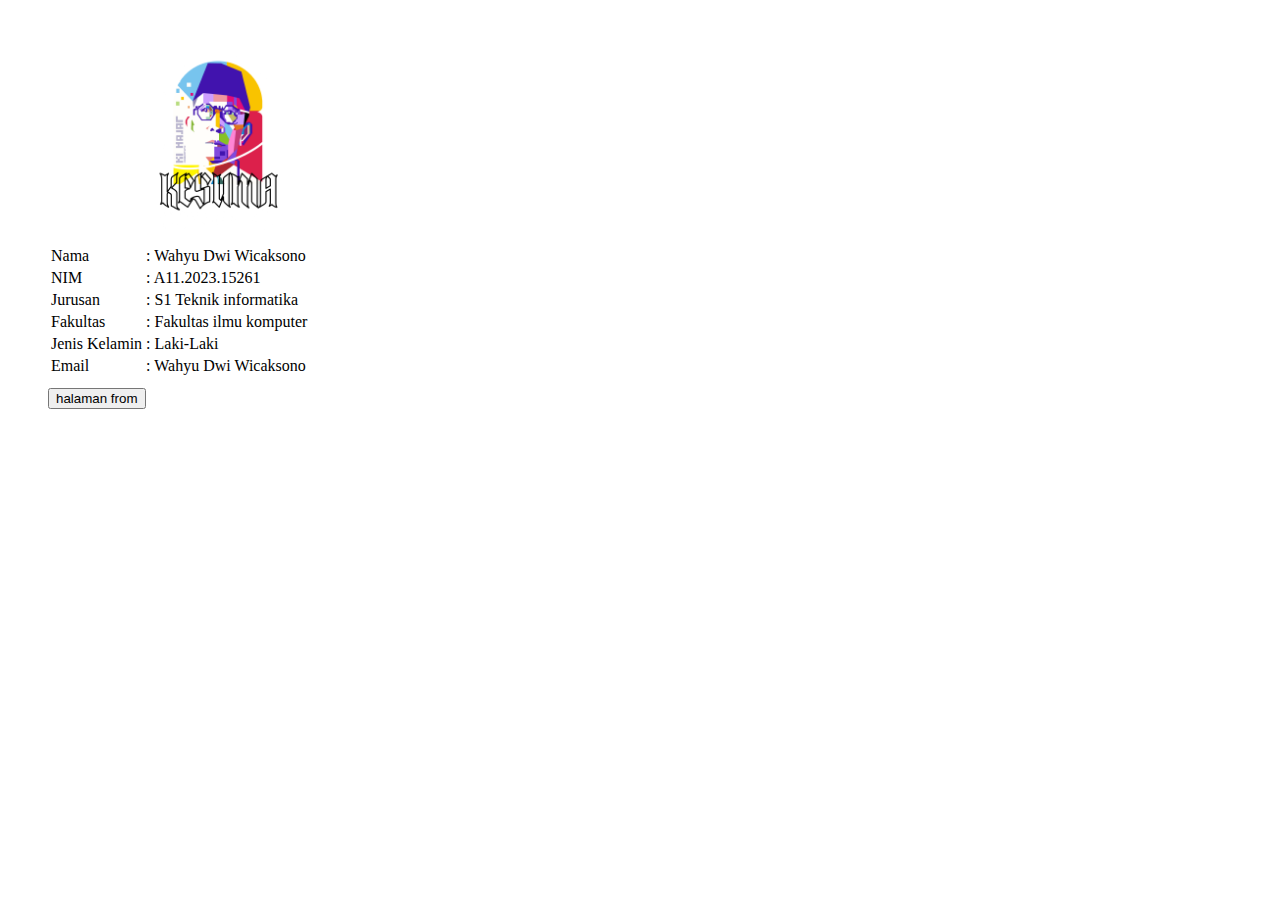
<file: minggu 1/index.html>
<!DOCTYPE html>
<html lang="en">
<head>
    <meta charset="UTF-8">
    <meta name="viewport" content="width=device-width, initial-scale=1.0">
    <title>Document</title>
</head>
<body>
    <div style="margin: 40px;">
        <img src="img/20230411_211257.png" style="margin-left:70px;" width="200px"> 

        <table>
            <tr>
                <td>Nama</td>
                <td>:   Wahyu Dwi Wicaksono</td>
            </tr>
            <tr>
                <td>NIM</td>
                <td>:   A11.2023.15261</td>
            </tr>
            <tr>
                <td>Jurusan</td>
                <td>:   S1 Teknik informatika</td>
            </tr>
            <tr>
                <td>Fakultas</td>
                <td>:   Fakultas ilmu komputer</td>
            </tr>
            <tr>
                <td>Jenis Kelamin</td>
                <td>:   Laki-Laki</td>
            </tr>
            <tr>
                <td>Email</td>
                <td>:   Wahyu Dwi Wicaksono</td>
            </tr>
        </table>
        <div style="margin-top: 10px;"></div>
        <a href="halaman from.html"><button>halaman from</button></a>
    </p>
</body>
</html>
</file>
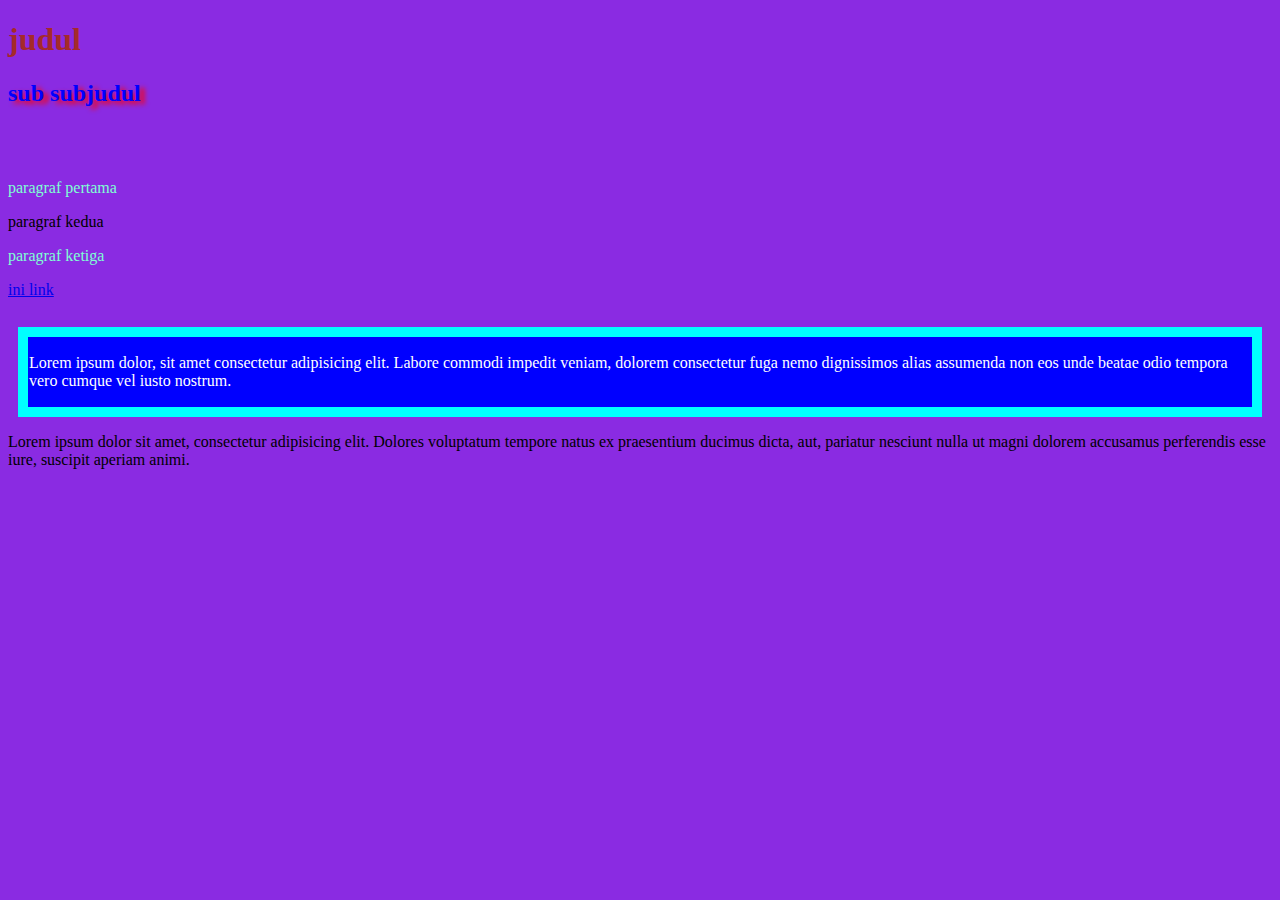
<file: minggu 2/latihan/index.html>
<!DOCTYPE html>
<html lang="en">
<head>
    <meta charset="UTF-8">
    <meta name="viewport" content="width=, initial-scale=1.0">
    <title>Document</title>
<!-- eksternal css -->
    <link rel="stylesheet" href="assets/css/style.css">
    <!-- internal css -->
    <!-- <style>
        h1 {
            color: blue;
        }
    </style> -->
</head>
<body>
    <!-- inline css -->
    <!-- <h1 style="font-size: 45px;">judul</h1> -->
    <h1 id="judul">judul</h1>
    <h2 class="sub-judul">sub subjudul</h2>
    <p class="content">Lorem ipsum dolor, sit amet consectetur adipisicing elit. Obcaecati ipsa sunt iste incidunt earum, nemo laborum cum molestias facilis qui autem in enim similique? Voluptatibus pariatur modi nemo error magni?</p>

    <div>
        <p class="p1">paragraf pertama</p>
        <p class="p2">paragraf kedua</p>
        <section>
            <p class="p3">paragraf ketiga</p>
        </section>
    </div>

    <a href="#"class="link">ini link</a>
    <br/>
    <br/> 

    <div class="box">
        <div class="content">
            <p>Lorem ipsum dolor, sit amet consectetur adipisicing elit. Labore commodi impedit veniam, dolorem consectetur fuga nemo dignissimos alias assumenda non eos unde beatae odio tempora vero cumque vel iusto nostrum.</p>
        </div>
    </div>
    <div class="border">
        <p>Lorem ipsum dolor sit amet, consectetur adipisicing elit. Dolores voluptatum tempore natus ex praesentium ducimus dicta, aut, pariatur nesciunt nulla ut magni dolorem accusamus perferendis esse iure, suscipit aperiam animi.</p>
    </div>
</body>
</html>
</file>
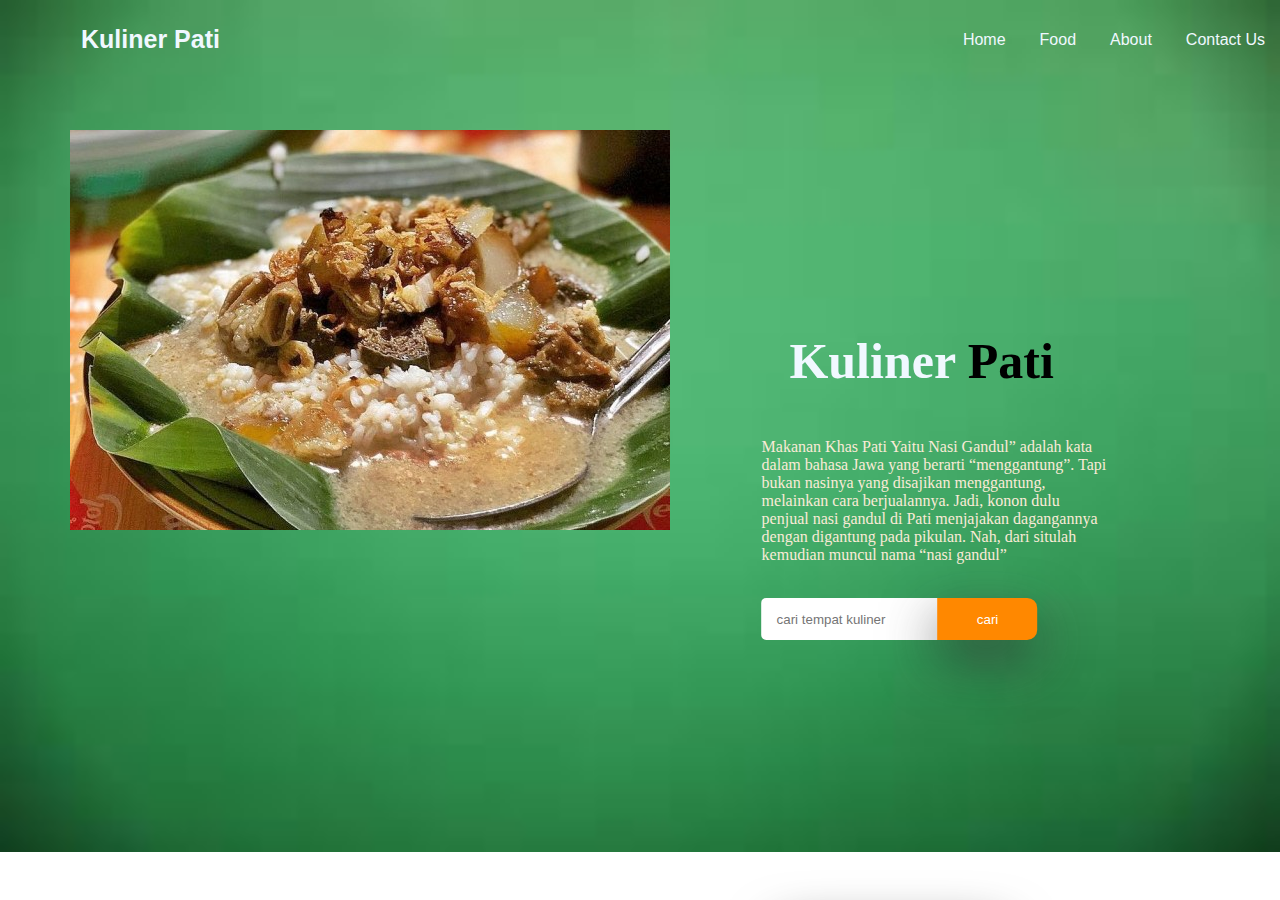
<file: minggu 2/tugas/index.html>
<!DOCTYPE html>
<html lang="en">
<head>
    <meta charset="UTF-8">
    <meta name="viewport" content="width=device-width, initial-scale=1.0">
    <title>landing page</title>
    <link rel="stylesheet" href="assets/css/style.css">
</head>
<body>
    <div class="wrapper">
        <div class="nav">
            <div class="logo">
                <a href="#">
                    <p>Kuliner Pati</p>
                </a>
            </div>
            <ul>
                <li>Home</li>
                <li>Food</li>
                <li>About</li>
                <li>Contact Us</li>
            </ul>
        </div>
        <div class="header">
            <h1>Kuliner <span>Pati</span></h1>
        </div>
        <div class="content-header"> 
            <br>  
            <br>
            <br>
            <br>                               
            <p>Makanan Khas Pati Yaitu Nasi Gandul” adalah kata dalam bahasa Jawa yang berarti “menggantung”. Tapi bukan nasinya yang disajikan menggantung, melainkan cara berjualannya. Jadi, konon dulu penjual nasi gandul di Pati menjajakan dagangannya dengan digantung pada pikulan. Nah, dari situlah kemudian muncul nama “nasi gandul”</p>
            <br>
            <input type="text" name="text" class="search-input" placeholder="cari tempat kuliner">
            <input class="search-btn" type="button" value="cari">
        </div>
        
        <div class="col.img">
            <img src="assets/img/ns.gandul.jpg" style="margin-top: 130px; width: 600px; margin-left: 70px;">
        </div>
    </div>
</body>
</html>
</file>
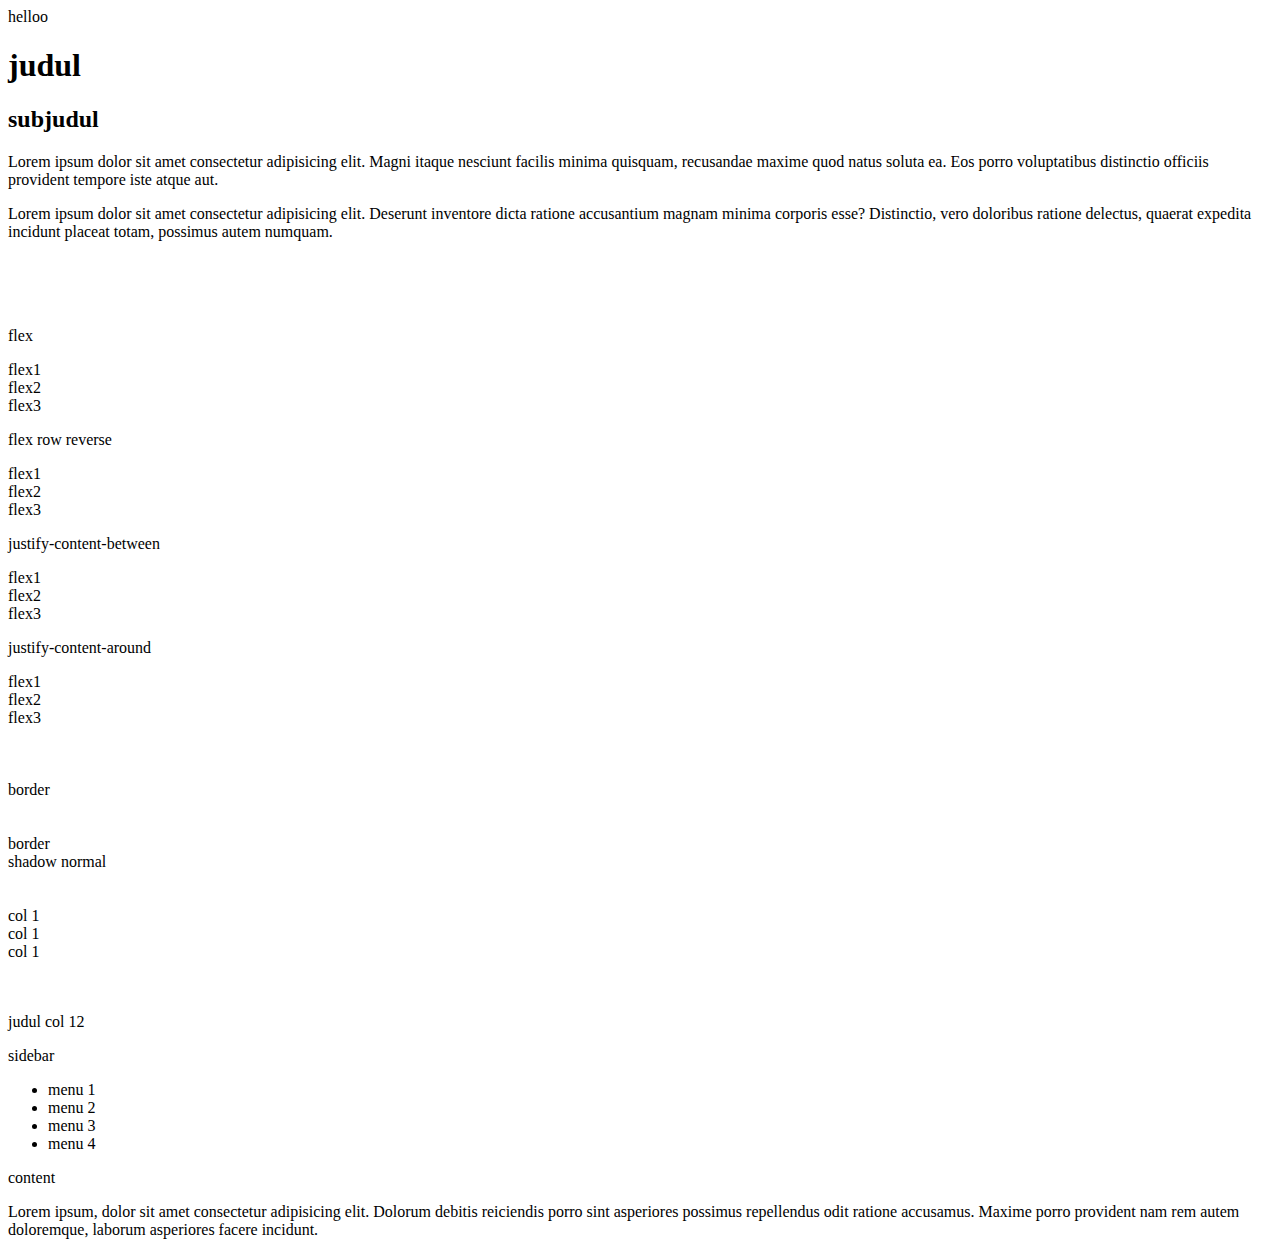
<file: minggu 3/latihan/index.html>
<!DOCTYPE html>
<html lang="en">

<head>
    <meta charset="UTF-8">
    <meta name="viewport" content="width=device-width, initial-scale=1.0">
    <title>latihan bosotstap</title>
    <link href="https://cdn.jsdelivr.net/npm/bootstrap@5.3.2/dist/css/bootstrap.min.css" rel="stylesheet"
        integrity="sha384-T3c6CoIi6uLrA9TneNEoa7RxnatzjcDSCmG1MXxSR1GAsXEV/Dwwykc2MPK8M2HN" crossorigin="anonymous">
</head>

<body>
    <div class="=p-3 bg-primary mt-2 mb-3">helloo</div>
    <div class="bg-primary">
        <h1 class="text-light">judul</h1>
        <h2 class="fst-italic text-light">subjudul</h2>
        <p class="text-end text-light">Lorem ipsum dolor sit amet consectetur adipisicing elit. Magni itaque nesciunt
            facilis minima quisquam, recusandae maxime quod natus soluta ea. Eos porro voluptatibus distinctio officiis
            provident tempore iste atque aut.</p>
        <p class="text-center text-light fw-semibold">Lorem ipsum dolor sit amet consectetur adipisicing elit. Deserunt
            inventore
            dicta ratione accusantium magnam minima corporis esse? Distinctio, vero doloribus ratione delectus, quaerat
            expedita incidunt placeat totam, possimus autem numquam.</p>
    </div>
    <br>
    <br>
    <br>
    <div class="bg-secondary p-3">
        <p class="text-light">flex</p>
        <div class="d-flex">
            <div class="bg-success p-3 text-light">flex1</div>
            <div class="bg-danger p-3 text-light">flex2</div>
            <div class="bg-warning p-3 text-light">flex3</div>
        </div>
        <p class="text-light text-end">flex row reverse</p>
        <div class="d-flex flex-row-reverse">
            <div class="bg-success p-3 text-light">flex1</div>
            <div class="bg-danger p-3 text-light">flex2</div>
            <div class="bg-warning p-3 text-light">flex3</div>
        </div>
        <p class="text-light text-center">justify-content-between</p>
        <div class="d-flex justify-content-between">
            <div class="bg-success p-3 text-light">flex1</div>
            <div class="bg-danger p-3 text-light">flex2</div>
            <div class="bg-warning p-3 text-light">flex3</div>
        </div>
        <p class="text-light text-center">justify-content-around</p>
        <div class="d-flex justify-content-around">
            <div class="bg-success p-3 text-light">flex1</div>
            <div class="bg-danger p-3 text-light">flex2</div>
            <div class="bg-warning p-3 text-light">flex3</div>
        </div>
        <br>
        <br>
        <br>
        <div class="d-flex">
            <div class="bg-info p-3 rounded-circle">border</div>
        </div>
        <br> <br>
        <div class="d-flex">
            <div class="border border-4 border-dark bg-info p-3 border-5 border-start-0 border-top-0 
            ">border</div>
        </div>
        <div class="shadow p-3 mb-4">shadow normal</div>
        <br>
        <br>
        <div class="row">
            <div class="col-6 bg-danger p-3">col 1</div>
            <div class="col-6 bg-primary p-3">col 1</div>
            <div class="col-6 bg-warning p-3">col 1</div>
        </div>
        <br>
        <br>
        <div class="row">
            <div class="col-12 bg-danger">
                <p class="text-light text-center">judul col 12</p>
            </div>
            <div class="col-4 bg-primary">
                <p>sidebar</p>
                <ul>
                    <li>menu 1</li>
                    <li>menu 2</li>
                    <li>menu 3</li>
                    <li>menu 4</li>
                </ul>
            </div>
            <div class="col-8 bg-success">
                <p>content</p>
                <div class="col-3">
                    <div class="row">
                        <div class="box-bg-dark">Lorem ipsum, dolor sit amet consectetur adipisicing elit. Dolorum
                            debitis
                            reiciendis porro sint asperiores possimus repellendus odit ratione accusamus. Maxime porro
                            provident nam rem autem doloremque, laborum asperiores facere incidunt.</div>
                    </div>
                </div>
            </div>
            <div class="col-12 bg-warning text-center"></div>
        </div>
        <script src="https://cdn.jsdelivr.net/npm/bootstrap@5.3.2/dist/js/bootstrap.bundle.min.js"
            integrity="sha384-C6RzsynM9kWDrMNeT87bh95OGNyZPhcTNXj1NW7RuBCsyN/o0jlpcV8Qyq46cDfL"
            crossorigin="anonymous"></script>

</body>

</html>
</file>
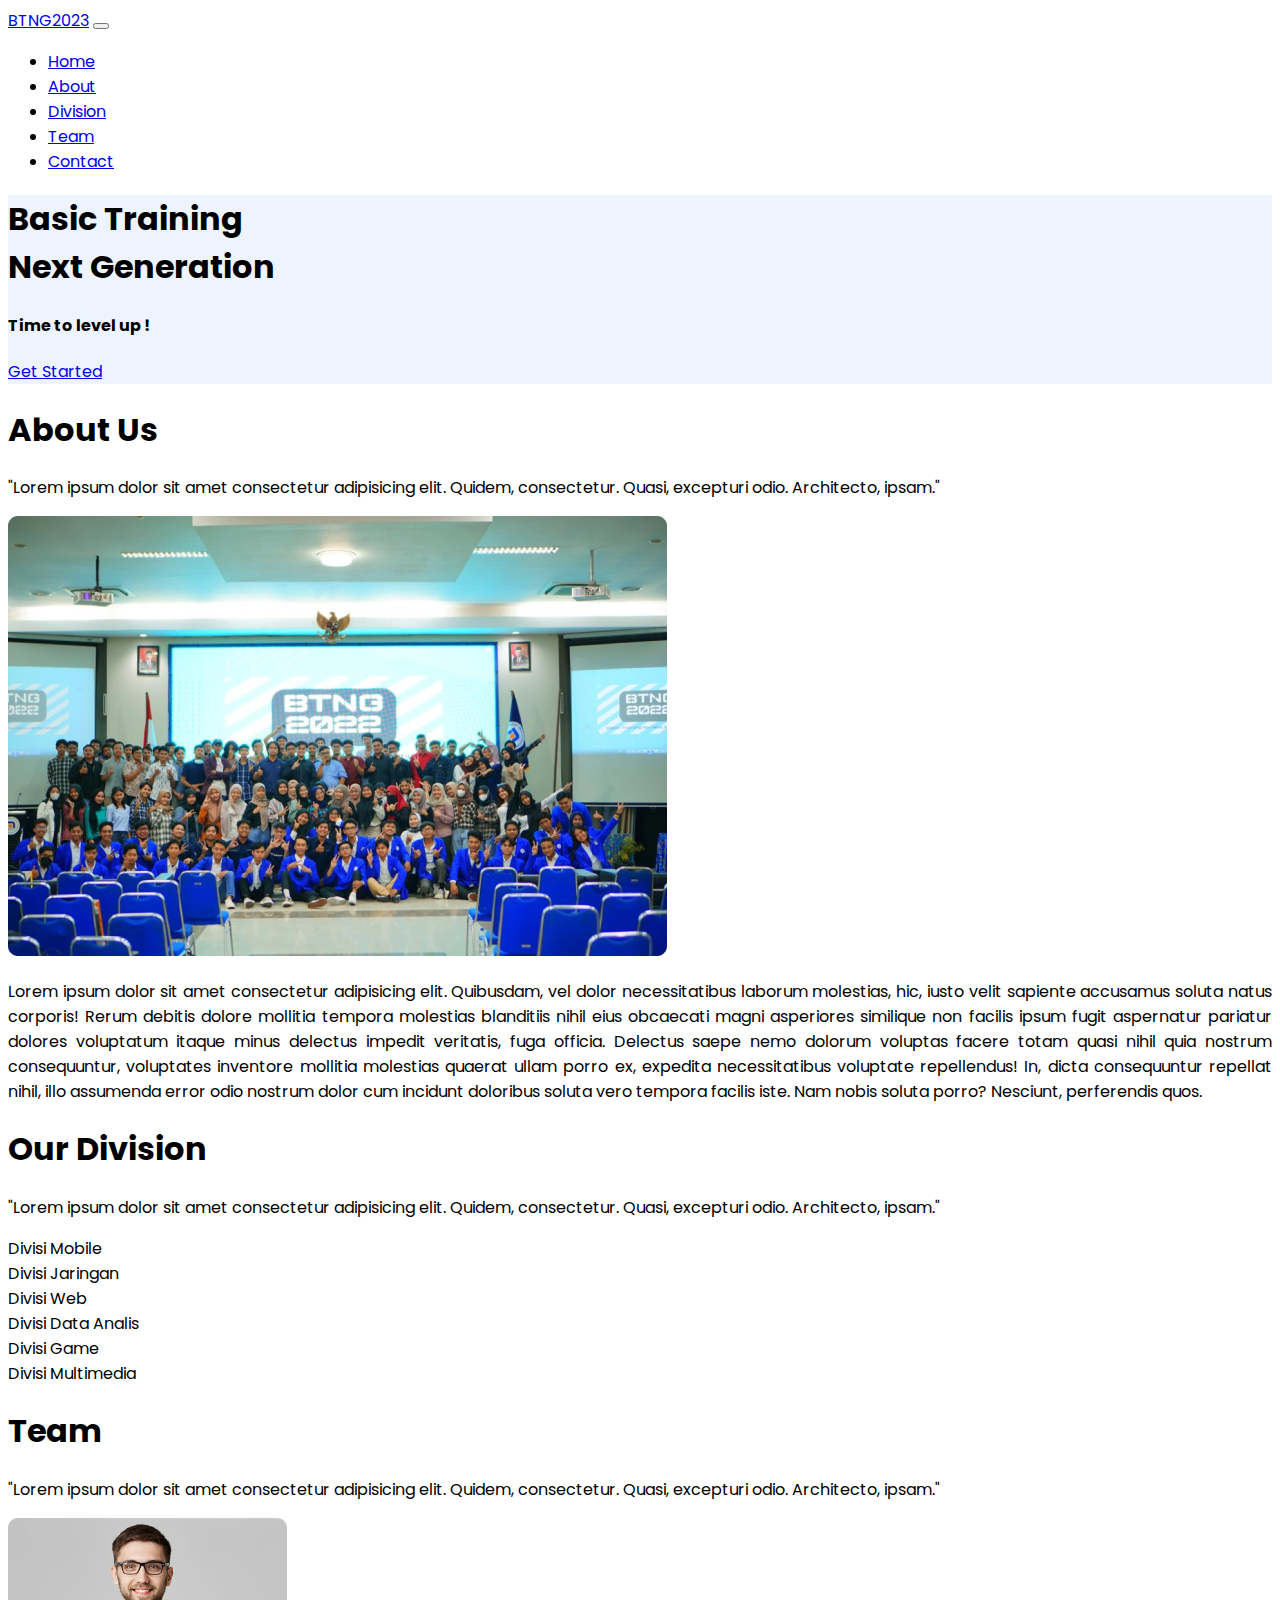
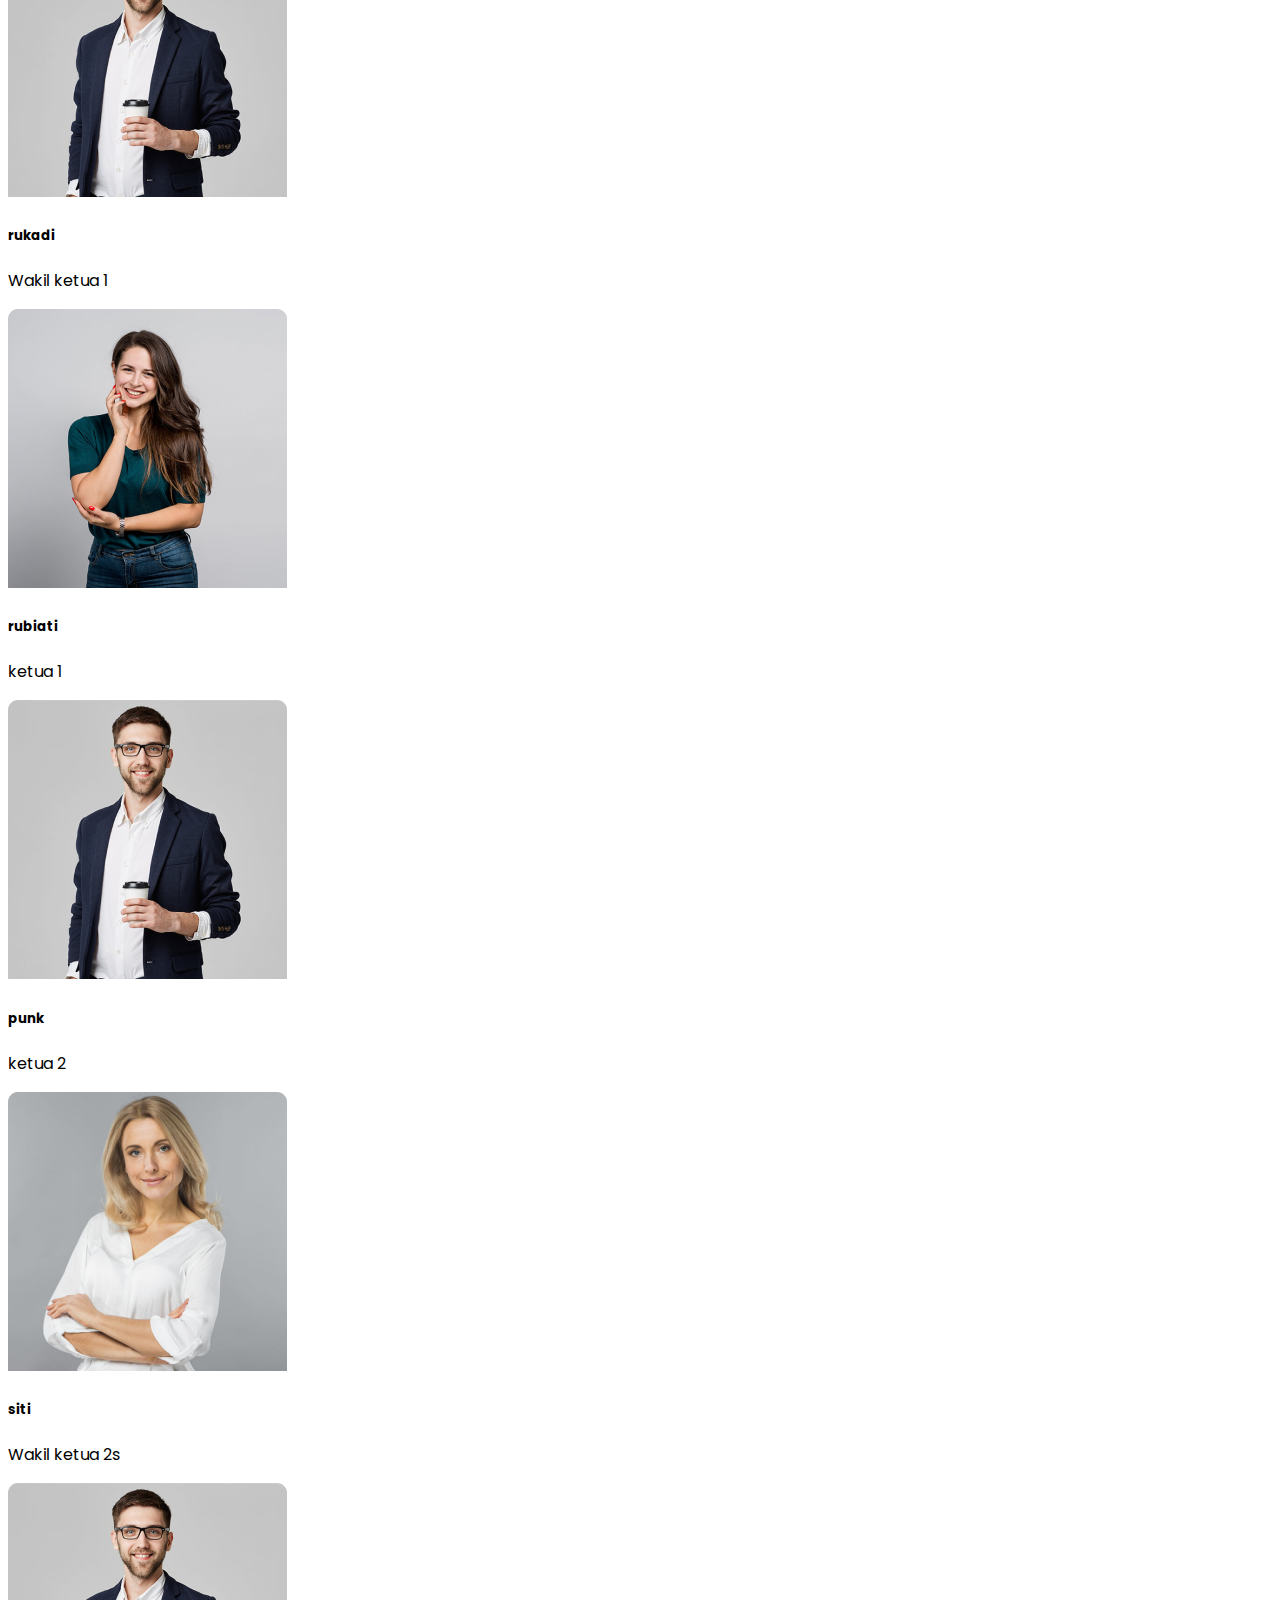
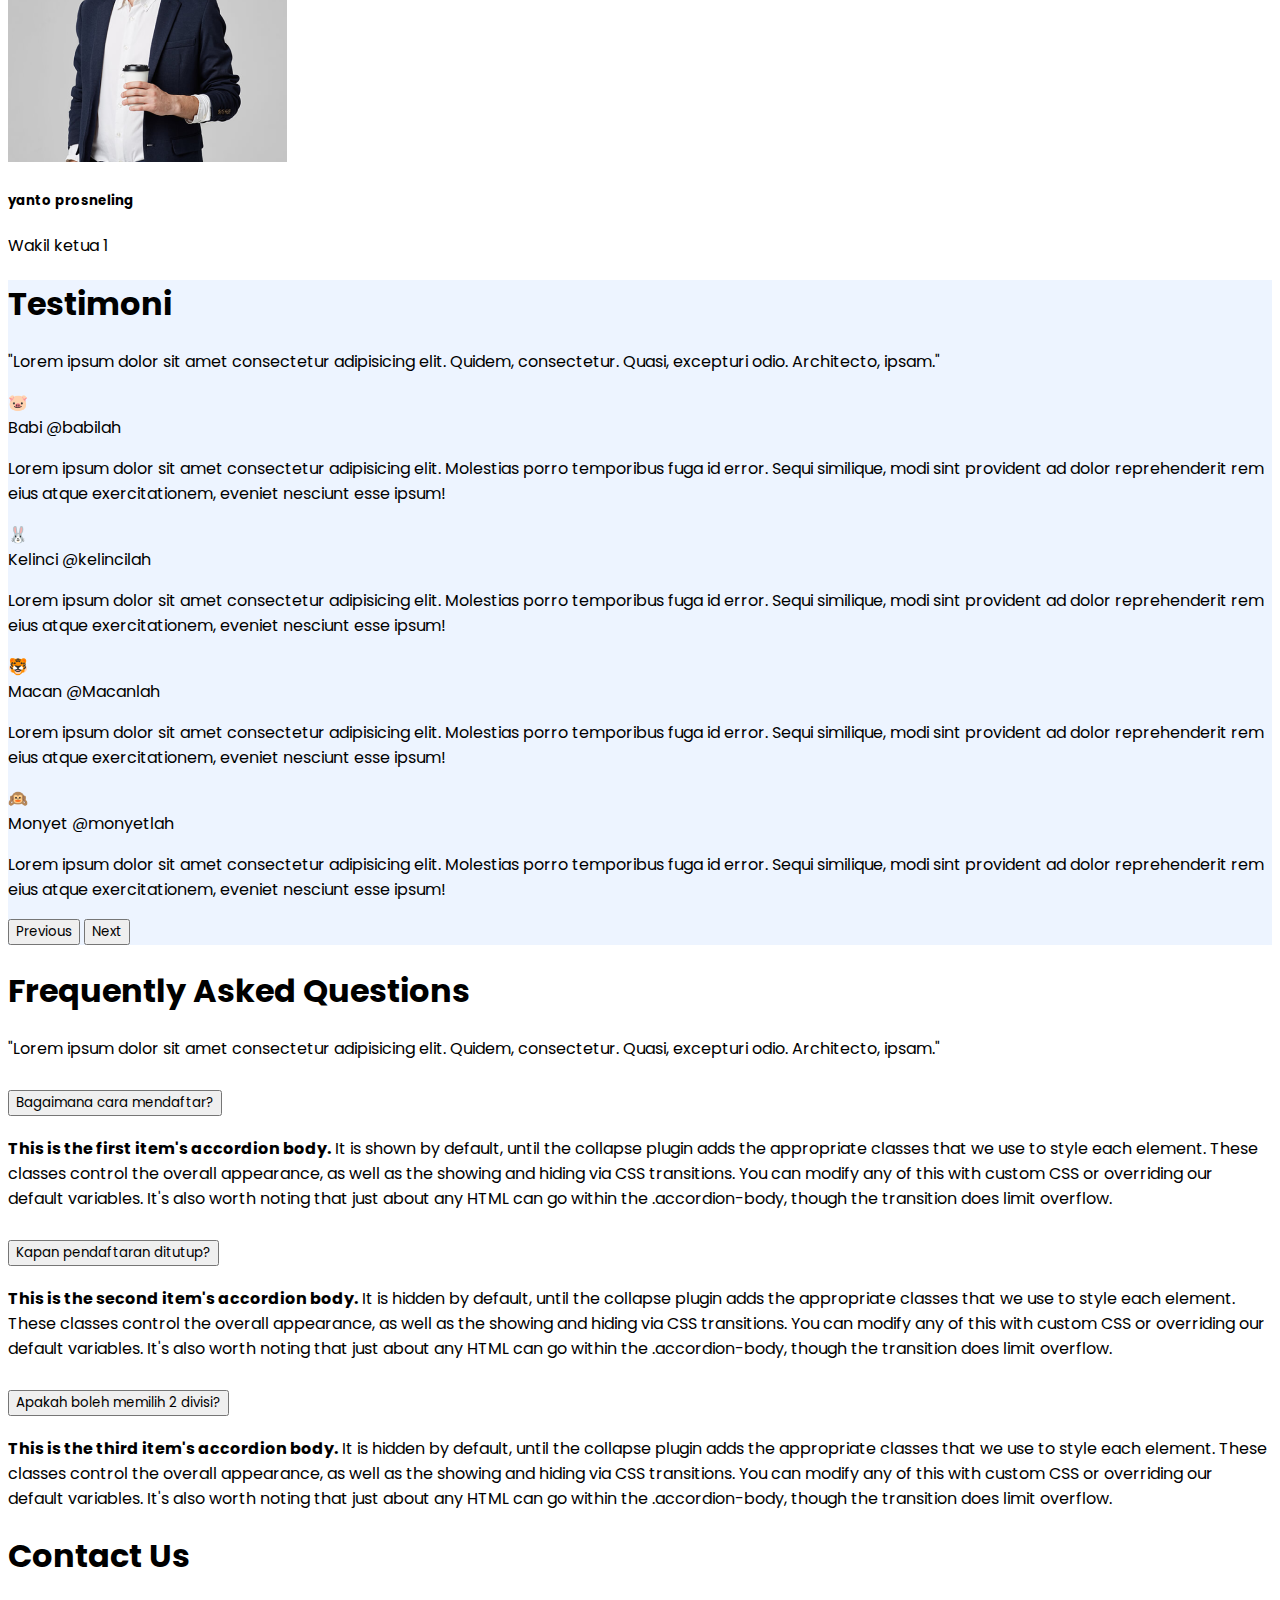
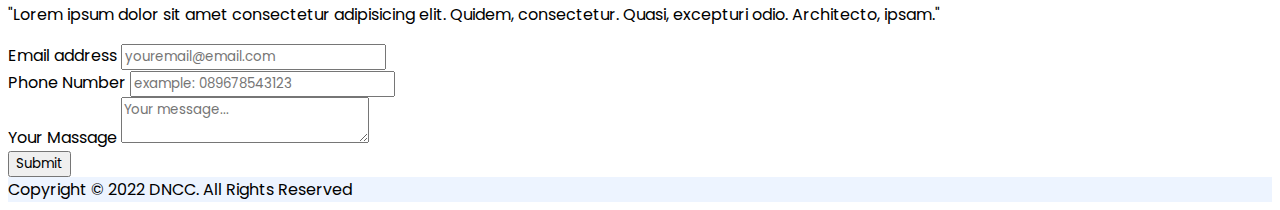
<file: minggu 3/Tugas/index.html>
<!DOCTYPE html>
<html lang="en">
<head>
    <meta charset="UTF-8">
    <meta name="viewport" content="width=device-width, initial-scale=1.0">
    <!-- Css Bootstrap -->
    <link href="https://cdn.jsdelivr.net/npm/bootstrap@5.3.2/dist/css/bootstrap.min.css" rel="stylesheet" integrity="sha384-T3c6CoIi6uLrA9TneNEoa7RxnatzjcDSCmG1MXxSR1GAsXEV/Dwwykc2MPK8M2HN" crossorigin="anonymous">

    <!-- font Google -->
    <link rel="preconnect" href="https://fonts.googleapis.com">
<link rel="preconnect" href="https://fonts.gstatic.com" crossorigin>
<link href="https://fonts.googleapis.com/css2?family=Poppins:wght@400;700&display=swap" rel="stylesheet">

    <!-- Css External-->
    <link rel="stylesheet" href="assets/css/style.css">

    <!-- font awesome -->
    <link rel="stylesheet" href="https://cdnjs.cloudflare.com/ajax/libs/font-awesome/6.4.2/css/all.min.css" integrity="sha512-z3gLpd7yknf1YoNbCzqRKc4qyor8gaKU1qmn+CShxbuBusANI9QpRohGBreCFkKxLhei6S9CQXFEbbKuqLg0DA==" crossorigin="anonymous" referrerpolicy="no-referrer" />
    <title>BTNG 2023</title>
</head>
<body>
    <!-- navbar start -->
    <nav class="navbar navbar-expand-lg shadow-sm p-3 fixed-top bg-white">
        <div class="container">
          <a class="navbar-brand fw-bold fs-3" href="#">BTNG<span class="text-primary">2023</span></a>
          <button class="navbar-toggler" type="button" data-bs-toggle="collapse" data-bs-target="#navbarSupportedContent" aria-controls="navbarSupportedContent" aria-expanded="false" aria-label="Toggle navigation">
            <span class="navbar-toggler-icon"></span>
          </button>
          <div class="collapse navbar-collapse" id="navbarSupportedContent">
            <ul class="navbar-nav ms-auto mb-2 mb-lg-0">
              <li class="nav-item">
                <a class="nav-link text-dark fs-5" href="#home">Home</a>
              </li>
              <li class="nav-item">
                <a class="nav-link text-dark fs-5 ms-0 ms-lg-3" href="#about">About</a>
              </li>
              <li class="nav-item">
                <a class="nav-link text-dark fs-5 ms-0 ms-lg-3" href="#division">Division</a>
              </li>
              <li class="nav-item">
                <a class="nav-link text-dark fs-5 ms-0 ms-lg-3" href="#team">Team</a>
              </li>
              <li class="nav-item">
                <a class="nav-link text-dark fs-5 ms-0 ms-lg-3" href="#contact">Contact</a>
              </li>
             
    
          </div>
        </div>
      </nav>
      <!-- Navbar end -->

      <!-- hero start -->
      <section id="home" class="bg-light">
        <div class="container">
            <div class="d-flex flex-column justify-content-center vh-100 align-items-center">
                <h1 class="fw-bold text-center">Basic Training <br>  Next Generation</h1>
                <h4 class="fs-3 my-2">Time to level up !</h4>
                <a href="#about" class="btn btn-primary fs-5 fw-bold mt-2">Get Started</a>
            </div>
            </div>
      </section>
      <!-- hero end -->

      <!-- about start -->
      <div class="about" id="about">
        <div class="container">
            <div class="title text-center mb-4 mt-5">
                <h1 class="fw-bold">About Us</h1>
                <p class="text-secondary"> "Lorem ipsum dolor sit amet consectetur adipisicing elit. Quidem, consectetur. Quasi, excepturi odio. Architecto, ipsam."</p>
            </div>
            <div class="row gy-3">
                <div class="col-12 col-lg-6">
                    <img src="assets/img/btng.png" class="img-fluid" alt="">
                </div>
                <div class="col-12 col-lg-6">
                    <p style="text-align: justify;">Lorem ipsum dolor sit amet consectetur adipisicing elit. Quibusdam, vel dolor necessitatibus laborum molestias, hic, iusto velit sapiente accusamus soluta natus corporis! Rerum debitis dolore mollitia tempora molestias blanditiis nihil eius obcaecati magni asperiores similique non facilis ipsum fugit aspernatur pariatur dolores voluptatum itaque minus delectus impedit veritatis, fuga officia. Delectus saepe nemo dolorum voluptas facere totam quasi nihil quia nostrum consequuntur, voluptates inventore mollitia molestias quaerat ullam porro ex, expedita necessitatibus voluptate repellendus! In, dicta consequuntur repellat nihil, illo assumenda error odio nostrum dolor cum incidunt doloribus soluta vero tempora facilis iste. Nam nobis soluta porro? Nesciunt, perferendis quos.</p>
                </div>
            </div>
        </div>
      </div>
      <!-- about end -->

        <!-- division start -->
        <section id="division">
            <div class="container">
                <div class="title text-center mb-4 mt-5">
                    <h1 class="fw-bold">Our Division</h1>
                    <p class="text-secondary"> "Lorem ipsum dolor sit amet consectetur adipisicing elit. Quidem, consectetur. Quasi, excepturi odio. Architecto, ipsam."</p>
                </div>
                <div class="row gap-4 gy-2 justify-content-center">
                    <div class="col-12 col-md-4 col-lg-3">
                        <div class="box d-flex border border-dark rounded p-3 gap-3  align-items-center">
                            <div class="logo border border-dark p-2 rounded bg-light">
                                <i class="fa-solid fa-mobile-screen-button fs-2"></i>
                            </div>
                            <span class="fs-5">Divisi Mobile</span>
                        </div>
                    </div>
                    <div class="col-12 col-md-4 col-lg-3">
                        <div class="box d-flex border border-dark rounded p-3 gap-3  align-items-center">
                            <div class="logo border border-dark p-2 rounded bg-light">
                                <i class="fa-solid fa-wifi fs-2"></i>
                            </div>
                            <span class="fs-5">Divisi Jaringan</span>
                        </div>
                    </div>
                    <div class="col-12 col-md-4 col-lg-3">
                        <div class="box d-flex border border-dark rounded p-3 gap-3  align-items-center">
                            <div class="logo border border-dark p-2 rounded bg-light">
                                <i class="fa-solid fa-globe fs-2"></i>
                            </div>
                            <span class="fs-5">Divisi Web</span>
                        </div>
                    </div>
                    <div class="col-12 col-md-4 col-lg-3">
                        <div class="box d-flex border border-dark rounded p-3 gap-3  align-items-center">
                            <div class="logo border border-dark p-2 rounded bg-light">
                                <i class="fa-solid fa-chart-column fs-2"></i>
                            </div>
                            <span class="fs-5">Divisi Data Analis</span>
                        </div>
                    </div>
                    <div class="col-12 col-md-4 col-lg-3">
                        <div class="box d-flex border border-dark rounded p-3 gap-3  align-items-center">
                            <div class="logo border border-dark p-2 rounded bg-light">
                                <i class="fa-solid fa-gamepad fs-2"></i>
                            </div>
                            <span class="fs-5">Divisi Game</span>
                        </div>
                    </div>
                    <div class="col-12 col-md-4 col-lg-3">
                        <div class="box d-flex border border-dark rounded p-3 gap-3  align-items-center">
                            <div class="logo border border-dark p-2 rounded bg-light">
                                <i class="fa-solid fa-camera fs-2"></i>
                            </div>
                            <span class="fs-5">Divisi Multimedia</span>
                        </div>
                    </div>
                </div>
            </div>
        </section>
        <!-- division end -->

        <!-- team start -->
        <section id="team">
            <div class="container">
                <div class="title text-center mb-4 mt-5">
                    <h1 class="fw-bold">Team</h1>
                    <p class="text-secondary"> "Lorem ipsum dolor sit amet consectetur adipisicing elit. Quidem, consectetur. Quasi, excepturi odio. Architecto, ipsam."</p>
                </div>
                <div class="row gy-4 justify-content-center">
                    <div class="col-12 col-md-4 col-lg-3">
                        <div class="card">
                            <img src="assets/img/person3.png" class="card-img-top" alt="...">
                            <div class="card-body text-center">
                              <h5 class="card-title fw-bold">rukadi</h5>
                              <p class="card-text text-secondary">Wakil ketua 1</p>
                            </div>
                          </div>
                    </div>
                    <div class="col-12 col-md-4 col-lg-3">
                        <div class="card">
                            <img src="assets/img/person2.png" class="card-img-top" alt="...">
                            <div class="card-body text-center">
                              <h5 class="card-title fw-bold">rubiati</h5>
                              <p class="card-text text-secondary">ketua 1</p>
                            </div>
                          </div>
                    </div>
                    <div class="col-12 col-md-4 col-lg-3">
                        <div class="card">
                            <img src="assets/img/person3.png" class="card-img-top" alt="...">
                            <div class="card-body text-center">
                              <h5 class="card-title fw-bold">punk</h5>
                              <p class="card-text text-secondary">ketua 2</p>
                            </div>
                          </div>
                    </div>
                    <div class="col-12 col-md-4 col-lg-3">
                        <div class="card">
                            <img src="assets/img/person4.png" class="card-img-top" alt="...">
                            <div class="card-body text-center">
                              <h5 class="card-title fw-bold">siti</h5>
                              <p class="card-text text-secondary">Wakil ketua 2s</p>
                            </div>
                          </div>
                    </div>
                    <div class="col-12 col-md-4 col-lg-3">
                        <div class="card">
                            <img src="assets/img/person3.png" class="card-img-top" alt="...">
                            <div class="card-body text-center">
                              <h5 class="card-title fw-bold">yanto prosneling</h5>
                              <p class="card-text text-secondary">Wakil ketua 1</p>
                            </div>
                          </div>
                    </div>
                </div>
            </div>
        </section>
        <!-- team end -->

        <!-- testimoni start -->
        <section id="testimoni" class="bg-light py-5 my-5">
            <div class="container">
                <div class="title text-center mb-4 mt-5">
                    <h1 class="fw-bold">Testimoni</h1>
                    <p class="text-secondary"> "Lorem ipsum dolor sit amet consectetur adipisicing elit. Quidem, consectetur. Quasi, excepturi odio. Architecto, ipsam."</p>
                </div>
                <div id="carouselExample" class="carousel slide carousel-dark" data-bs-ride="carousel">
                    <div class="carousel-inner">
                      <div class="carousel-item active">
                       <div class="border p-5 border-dark rounded w-75 mx-auto">
                        <div class="d-flex gap-3  align-items-start flex-column flex-lg-row">
                          <div class="fs-1 border border-dark p-2 py-1 rounded-circle"> 
                              🐷  
                        </div> 
                        <div class="d-flex flex-column">
                            <div class="d-flex align-items-center gap-1">
                                <span class="fw-bold fs-4">Babi</span>
                                <span class="text-secondary">@babilah</span>
                            </div>
                            <p>Lorem ipsum dolor sit amet consectetur adipisicing elit. Molestias porro temporibus fuga id error. Sequi similique, modi sint provident ad dolor reprehenderit rem eius atque exercitationem, eveniet nesciunt esse ipsum!</p>
                        </div>
                        </div>
                       </div>
                      </div>
                      <div class="carousel-item">
                       <div class="border p-5 border-dark rounded w-75 mx-auto">
                        <div class="d-flex gap-3  align-items-start flex-column flex-lg-row">
                          <div class="fs-1 border border-dark p-2 py-1 rounded-circle"> 
                              🐰 
                        </div> 
                        <div class="d-flex flex-column">
                            <div class="d-flex align-items-center gap-1">
                                <span class="fw-bold fs-4">Kelinci</span>
                                <span class="text-secondary">@kelincilah</span>
                            </div>
                            <p>Lorem ipsum dolor sit amet consectetur adipisicing elit. Molestias porro temporibus fuga id error. Sequi similique, modi sint provident ad dolor reprehenderit rem eius atque exercitationem, eveniet nesciunt esse ipsum!</p>
                        </div>
                        </div>
                       </div>
                      </div>
                      <div class="carousel-item">
                       <div class="border p-5 border-dark rounded w-75 mx-auto">
                        <div class="d-flex gap-3  align-items-start flex-column flex-lg-row">
                          <div class="fs-1 border border-dark p-2 py-1 rounded-circle"> 
                              🐯 
                        </div> 
                        <div class="d-flex flex-column">
                            <div class="d-flex align-items-center gap-1">
                                <span class="fw-bold fs-4">Macan</span>
                                <span class="text-secondary">@Macanlah</span>
                            </div>
                            <p>Lorem ipsum dolor sit amet consectetur adipisicing elit. Molestias porro temporibus fuga id error. Sequi similique, modi sint provident ad dolor reprehenderit rem eius atque exercitationem, eveniet nesciunt esse ipsum!</p>
                        </div>
                        </div>
                       </div>
                      </div>
                      <div class="carousel-item">
                       <div class="border p-5 border-dark rounded w-75 mx-auto">
                        <div class="d-flex gap-3  align-items-start flex-column flex-lg-row">
                          <div class="fs-1 border border-dark p-2 py-1 rounded-circle"> 
                              🙉 
                        </div> 
                        <div class="d-flex flex-column">
                            <div class="d-flex align-items-center gap-1">
                                <span class="fw-bold fs-4">Monyet</span>
                                <span class="text-secondary">@monyetlah</span>
                            </div>
                            <p>Lorem ipsum dolor sit amet consectetur adipisicing elit. Molestias porro temporibus fuga id error. Sequi similique, modi sint provident ad dolor reprehenderit rem eius atque exercitationem, eveniet nesciunt esse ipsum!</p>
                        </div>
                        </div>
                       </div>
                      </div>
                    </div>
                    <button class="carousel-control-prev" type="button" data-bs-target="#carouselExample" data-bs-slide="prev">
                      <span class="carousel-control-prev-icon" aria-hidden="true"></span>
                      <span class="visually-hidden">Previous</span>
                    </button>
                    <button class="carousel-control-next" type="button" data-bs-target="#carouselExample" data-bs-slide="next">
                      <span class="carousel-control-next-icon" aria-hidden="true"></span>
                      <span class="visually-hidden">Next</span>
                    </button>
                  </div>
            </div>
        </section>
        <!-- testimoni end -->


        <!-- faq end -->
        <section id="faq">
            <div class="container">
                <div class="title text-center mb-4 mt-5">
                    <h1 class="fw-bold">Frequently Asked Questions</h1>
                    <p class="text-secondary"> "Lorem ipsum dolor sit amet consectetur adipisicing elit. Quidem, consectetur. Quasi, excepturi odio. Architecto, ipsam."</p>
                </div>
                <div class="accordion" id="accordionExample">
                    <div class="accordion-item">
                      <h2 class="accordion-header">
                        <button class="accordion-button collapsed fw-bold" type="button" data-bs-toggle="collapse" data-bs-target="#collapseOne" aria-expanded="true" aria-controls="collapseOne">
                          Bagaimana cara mendaftar?
                        </button>
                      </h2>
                      <div id="collapseOne" class="accordion-collapse collapse" data-bs-parent="#accordionExample">
                        <div class="accordion-body">
                          <strong>This is the first item's accordion body.</strong> It is shown by default, until the collapse plugin adds the appropriate classes that we use to style each element. These classes control the overall appearance, as well as the showing and hiding via CSS transitions. You can modify any of this with custom CSS or overriding our default variables. It's also worth noting that just about any HTML can go within the <code>.accordion-body</code>, though the transition does limit overflow.
                        </div>
                      </div>
                    </div>
                    <div class="accordion-item">
                      <h2 class="accordion-header">
                        <button class="accordion-button collapsed fw-bold" type="button" data-bs-toggle="collapse" data-bs-target="#collapseTwo" aria-expanded="false" aria-controls="collapseTwo">
                          Kapan pendaftaran ditutup?
                        </button>
                      </h2>
                      <div id="collapseTwo" class="accordion-collapse collapse" data-bs-parent="#accordionExample">
                        <div class="accordion-body">
                          <strong>This is the second item's accordion body.</strong> It is hidden by default, until the collapse plugin adds the appropriate classes that we use to style each element. These classes control the overall appearance, as well as the showing and hiding via CSS transitions. You can modify any of this with custom CSS or overriding our default variables. It's also worth noting that just about any HTML can go within the <code>.accordion-body</code>, though the transition does limit overflow.
                        </div>
                      </div>
                    </div>
                    <div class="accordion-item">
                      <h2 class="accordion-header">
                        <button class="accordion-button collapsed fw-bold" type="button" data-bs-toggle="collapse" data-bs-target="#collapseThree" aria-expanded="false" aria-controls="collapseThree">
                          Apakah boleh memilih 2 divisi?
                        </button>
                      </h2>
                      <div id="collapseThree" class="accordion-collapse collapse" data-bs-parent="#accordionExample">
                        <div class="accordion-body">
                          <strong>This is the third item's accordion body.</strong> It is hidden by default, until the collapse plugin adds the appropriate classes that we use to style each element. These classes control the overall appearance, as well as the showing and hiding via CSS transitions. You can modify any of this with custom CSS or overriding our default variables. It's also worth noting that just about any HTML can go within the <code>.accordion-body</code>, though the transition does limit overflow.
                        </div>
                      </div>
                    </div>
                  </div>
            </div>
        </section>
        <!-- faq end -->

        <!-- contact start -->
        <section id="contact">
            <div class="container">
                <div class="title text-center mb-4 mt-5">
                    <h1 class="fw-bold">Contact Us</h1>
                    <p class="text-secondary"> "Lorem ipsum dolor sit amet consectetur adipisicing elit. Quidem, consectetur. Quasi, excepturi odio. Architecto, ipsam."</p>
                </div>
                <form>
                  <div class="row">
                    <div class="col-12 col-lg-6"><div class="mb-3">
                      <label for="exampleInputEmail1" class="form-label">Email address</label>
                      <input type="email" class="form-control p-3" id="exampleInputEmail1" placeholder="youremail@email.com">
                    </div>
                    </div>
                    <div class="col-12 col-lg-6">
                      <div class="mb-3">
                        <label for="exampleInputEmail1" class="form-label">Phone Number</label>
                        <input type="text" class="form-control p-3" placeholder="example: 089678543123">
                      </div>
                    </div>
                    <div class="col-12">
                      <div class="mb-3">
                        <label for="exampleInputEmail1" class="form-label">Your Massage</label>
                        <textarea class="form-control p-3" placeholder="Your message..."></textarea>
                      </div>
                    </div>
                  </div>  

                    <button type="submit" class="btn btn-primary">Submit</button>
                  </form>
            </div>
        </section>
        <!-- contact end -->

        <!-- Footer start -->
        <footer class="p-4 bg-light text-center mt-5">
          Copyright © 2022 DNCC. All Rights Reserved
        </footer>
        <!-- Footer end -->


<!-- Script -->
<script src="https://cdn.jsdelivr.net/npm/bootstrap@5.3.2/dist/js/bootstrap.bundle.min.js" integrity="sha384-C6RzsynM9kWDrMNeT87bh95OGNyZPhcTNXj1NW7RuBCsyN/o0jlpcV8Qyq46cDfL" crossorigin="anonymous"></script>
</body>
</html>
</file>
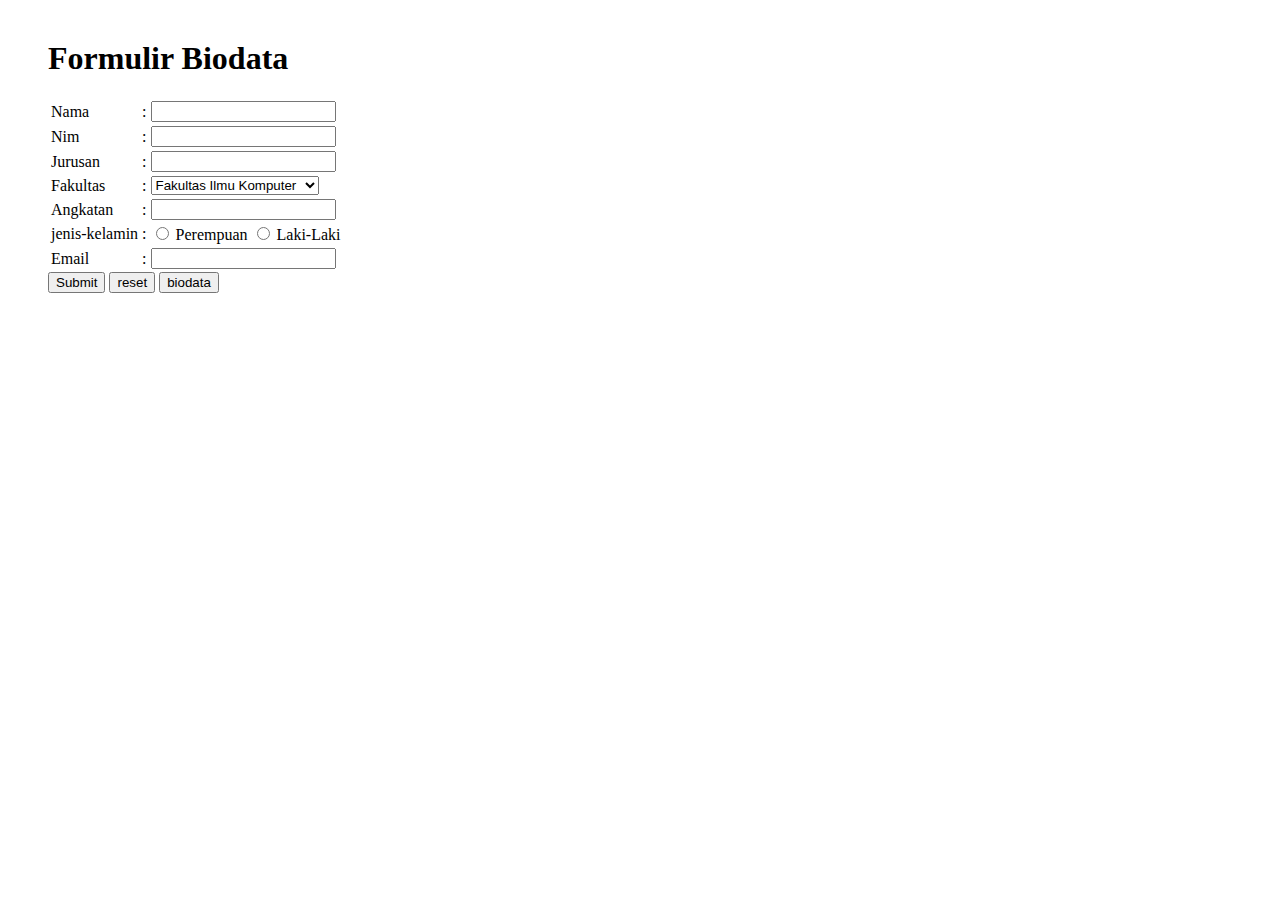
<file: minggu 1/halaman from.html>
<!DOCTYPE html>
<html lang="en">
<head>
    <meta charset="UTF-8">
    <meta name="viewport" content="width=device-width, initial-scale=1.0">
    <title>Document</title>
</head>
<body>
    <div style="margin: 40px;">
        <h1>Formulir Biodata</h1>
        <Form action="index.html">
            <table>
                <tr>
                   <td>Nama</td>
                   <td>:</td>
                   <td>
                        <input type="text" id="Nama">
                   </td> 
                </tr>
                <tr>
                    <td>Nim</td>
                    <td>:</td>
                    <td>
                        <input type="text" id="Nim">
                    </td>
                </tr>
                <tr>
                    <td>Jurusan</td>
                    <td>:</td>
                    <td>
                        <input type="text" id="Jurusan">
                    </td>
                </tr>
                <tr>
                    <td>Fakultas</td>
                    <td>:</td>
                    <td>
                        <select name="cars" id="cars" value="#">
                            <option>Fakultas Ilmu Komputer</option>
                            <option>Fakultas Ekonomi Bisnis</option> 
                            <option>Fakuktas Ilmu Budaya</option>                   
                        </select>
                    </td>
                </tr>
                <tr>
                    <td>Angkatan</td>
                    <td>:</td>
                    <td>
                        <input type="text" id="Angkatan">
                    </td>
                </tr>
                <tr>
                    <td><label for="jenis-kelamin">jenis-kelamin</label></td>
                    <td>:</td>
                    <td>
                        <input type="radio" name="gender" id="Perempuan">
                        <label for="Perempuan">Perempuan</label>

                        <input type="radio" name="gender" id="Laki-Laki">
                        <label for="Laki-Laki">Laki-Laki</label>
                    </td>
                </tr>
                <tr>
                    <td>Email</td>
                    <td>:</td>
                    <td>
                        <input type="text" id="Email">
                    </td>
                </tr>
                </table>

                <!-- Botton -->
                <button type="submit">Submit</button>
                <button type="reset">reset</button>
               <a href="index.html"> <button type="biodata">biodata</button></a>
            </div>
       </Form>
       </div>             
</body>
</html>
</file>
<file: minggu 2/latihan/assets/css/style.css>
h1 {
    color: brown;
}

/* id selector */
#judul {
    font-weight: 800;
}

.sub-judul {
    color: blue;text-shadow: 5px 3px 5px red;

}
.content {
    font-size: italic;
    color: blueviolet;
}

.p1, .p3 {
    color: aquamarine;
}

.link:haver {
    background-color: black;
    color: black;
}

.box {

    background-color: aqua;

    padding: 10px;
    margin: 10px;
}
.box .content {
 border: 1px solid blue;
 background-color: blue;
}
.box p {
    color: white;

}
body{
    background-color: blueviolet;
    background-repeat: no-repeat;
    background-size: 100%;
}
</file>
<file: minggu 2/tugas/assets/css/style.css>
html {
    margin: 0;
    padding: 0;
    width: 100%;
}

body {
    margin: 0;
    padding: 0;
    width: 100%;
    height: 100%;
    background-image: url(../img/bg.hijau.jpeg);
    background-size: cover;
    background-repeat: no-repeat;
    display: block;
}

.logo {
    float: left;
    margin-left: 46px;
    padding: 0px 35px;
    font-family: 'Raleway',sans-serif;
    font-size: 25px;
    font-weight: bold; 
}

.logo a {
    text-decoration: none;
    color: aliceblue;
}
.nav {
    position: absolute;
    top: 0;
    left: 0;
    margin: 0;
    padding: 0;
    height: 80%;
    width: 100%; 
}
.nav ul {
    list-style: none;
    cursor:pointer;
    float: right;
    margin-left: 140px;

}
.nav ul li {
    list-style: none;
    display: inline-block;
    color: aliceblue;
    font-family: 'Releway',sans-serif;
    padding: 15px 15px;
    font-weight: 400;
}
.nav ul li:hover {
    border-bottom: 30px solid black;
    transition: all.3s ease;
}

.header {
    text-align: center;
    position: absolute;
    top: 40%;
    left: 72%;
    transform: translate(-50%, -50%);
}

.header h1 {
    color: aliceblue;
    text-align: left;
    font-family: 'noto serif jp' sans-serif;
    font-size: 50px;
}

.header span {
    color: black;  
}

.content-header  {
    position: absolute;
    transform: translate(-50%, -50%);
    text-transform: center;
    top: 55%;
    left: 73%;

}
.content-header p {
    color: aliceblue;
    font-family: 'Raleway' sans-serif;
    font-size: 16px;
    text-align: left;
    color: antiquewhite;
}
.text {
    width: 205px;
    height: 40px;
    border: none;
    border-radius: 20px;
    padding-left: 10px;
}

.search-input {
    width: 205px;
    height: 40px;
    background-color: #fff;
    border: none;
    border-radius: 5px 0px 0px 5px;
    float: left;
    padding-left: 15px;
    box-shadow: 19px 21pc 53px rgba(10, 10, 10, 0.66);
}

input[type='text']:focus{
    outline: none;
}
.search-btn {
    width: 100px;
    height: 42px;
    border-radius: 0px 10px 10px  0px;
    border: none;
    color: #fff;
    cursor: pointer;
    background-color: rgb(255, 136, 0);
    margin-left: -46px;
    margin-top: 0.2px;
    box-shadow: 0px 21px 53px rgba(46,46,46,0.66);
}
.search-btn:hover {
    transition: all.5s ease;
    background-color: black;
    box-shadow:0px 21px 53px rgba(46,46,46,0.66) ;
}
.col-img {
    position: absolute;
    top: 50%;
    left: 22%;
    transform: translate(-50%,-50%);
    width: 57%;
    text-align: -webki-right;
    
}
</file>
<file: minggu 3/Tugas/assets/css/style.css>
*{
    font-family: 'Poppins', sans-serif;
}

.bg-light{
    background-color: #edf4ff !important;
}
</file>
